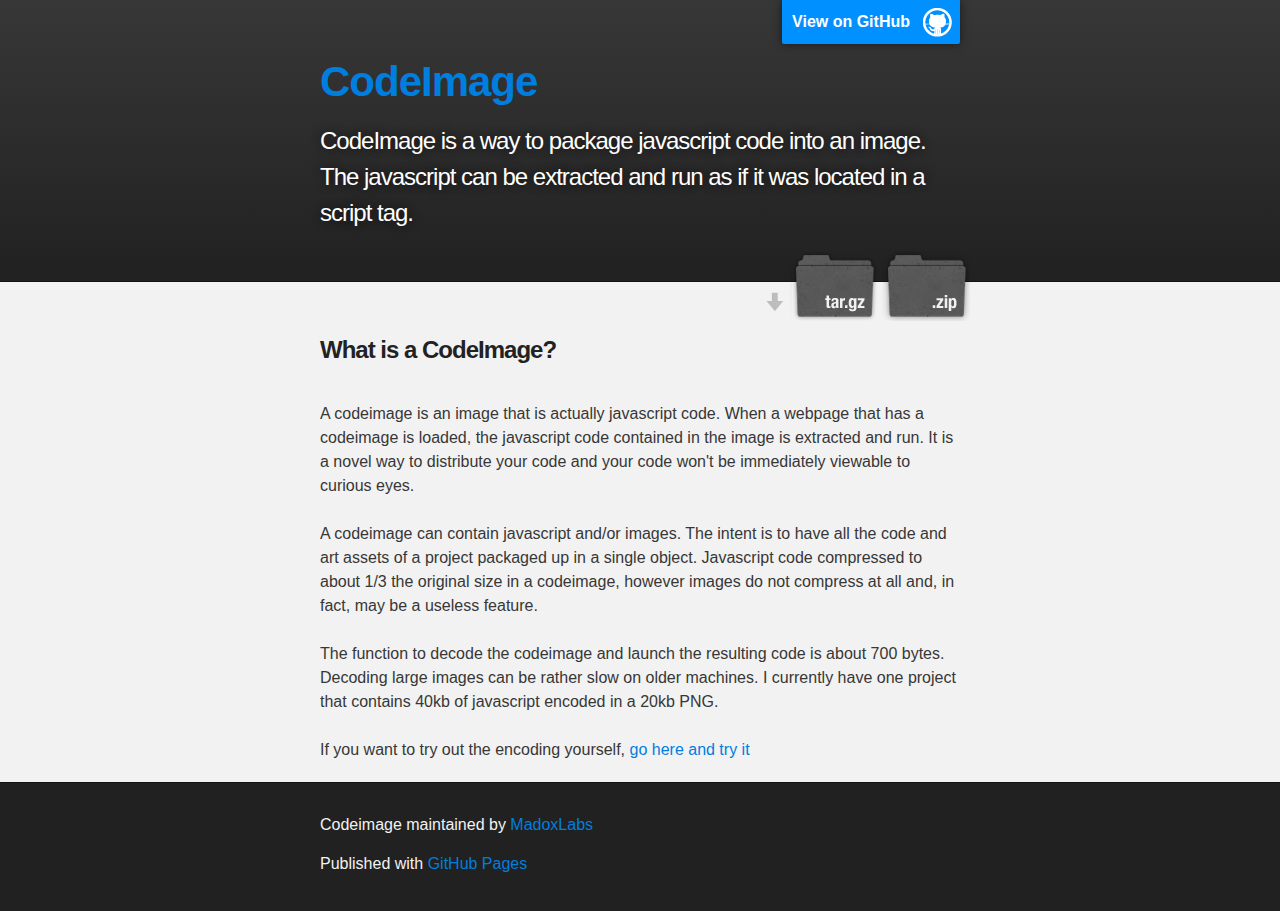
<file: index.html>
<!DOCTYPE html>
<html>

  <head>
    <meta charset='utf-8' />
    <meta http-equiv="X-UA-Compatible" content="chrome=1" />
    <meta name="description" content="Codeimage : CodeImage is a way to package javascript code into an image. The javascript can be extracted and run as if it was located in a script tag." />

    <link rel="stylesheet" type="text/css" media="screen" href="stylesheets/stylesheet.css">

    <title>CodeImage</title>
  </head>

  <body>

    <!-- HEADER -->
    <div id="header_wrap" class="outer">
        <header class="inner">
          <a id="forkme_banner" href="https://github.com/MadoxLabs/CodeImage">View on GitHub</a>

          <h1 id="project_title"><a href="http://madoxlabs.github.io/CodeImage/">CodeImage</a></h1>
          <h2 id="project_tagline">CodeImage is a way to package javascript code into an image. The javascript can be extracted and run as if it was located in a script tag.</h2>

            <section id="downloads">
              <a class="zip_download_link" href="https://github.com/MadoxLabs/CodeImage/zipball/master">Download this project as a .zip file</a>
              <a class="tar_download_link" href="https://github.com/MadoxLabs/CodeImage/tarball/master">Download this project as a tar.gz file</a>
            </section>
        </header>
    </div>

    <!-- MAIN CONTENT -->
    <div id="main_content_wrap" class="outer">
      <section id="main_content" class="inner">
        <h3>What is a CodeImage?</h3>
        <br />
        A codeimage is an image that is actually javascript code. When a webpage that has a codeimage is loaded, the javascript code contained in the 
        image is extracted and run. It is a novel way to distribute your code and your code won't be immediately viewable to curious eyes.<br />
        <br />
        A codeimage can contain javascript and/or images. The intent is to have all the code and art assets of a project packaged up in a single 
        object. Javascript code compressed to about 1/3 the original size in a codeimage, however images do not compress at all and, in fact, may
        be a useless feature. <br />
        <br />
        The function to decode the codeimage and launch the resulting code is about 700 bytes. Decoding large images can be rather slow on older 
        machines. I currently have one project that contains 40kb of javascript encoded in a 20kb PNG.<br />
        <br />
        If you want to try out the encoding yourself, <a href="codeimage.html">go here and try it</a>
      </section>
    </div>

    <!-- FOOTER  -->
    <div id="footer_wrap" class="outer">
      <footer class="inner">
        <p class="copyright">Codeimage maintained by <a href="http://madoxlabs.github.io">MadoxLabs</a></p>
        <p>Published with <a href="http://pages.github.com">GitHub Pages</a></p>
      </footer>
    </div>

    

  </body>
</html>
</file>
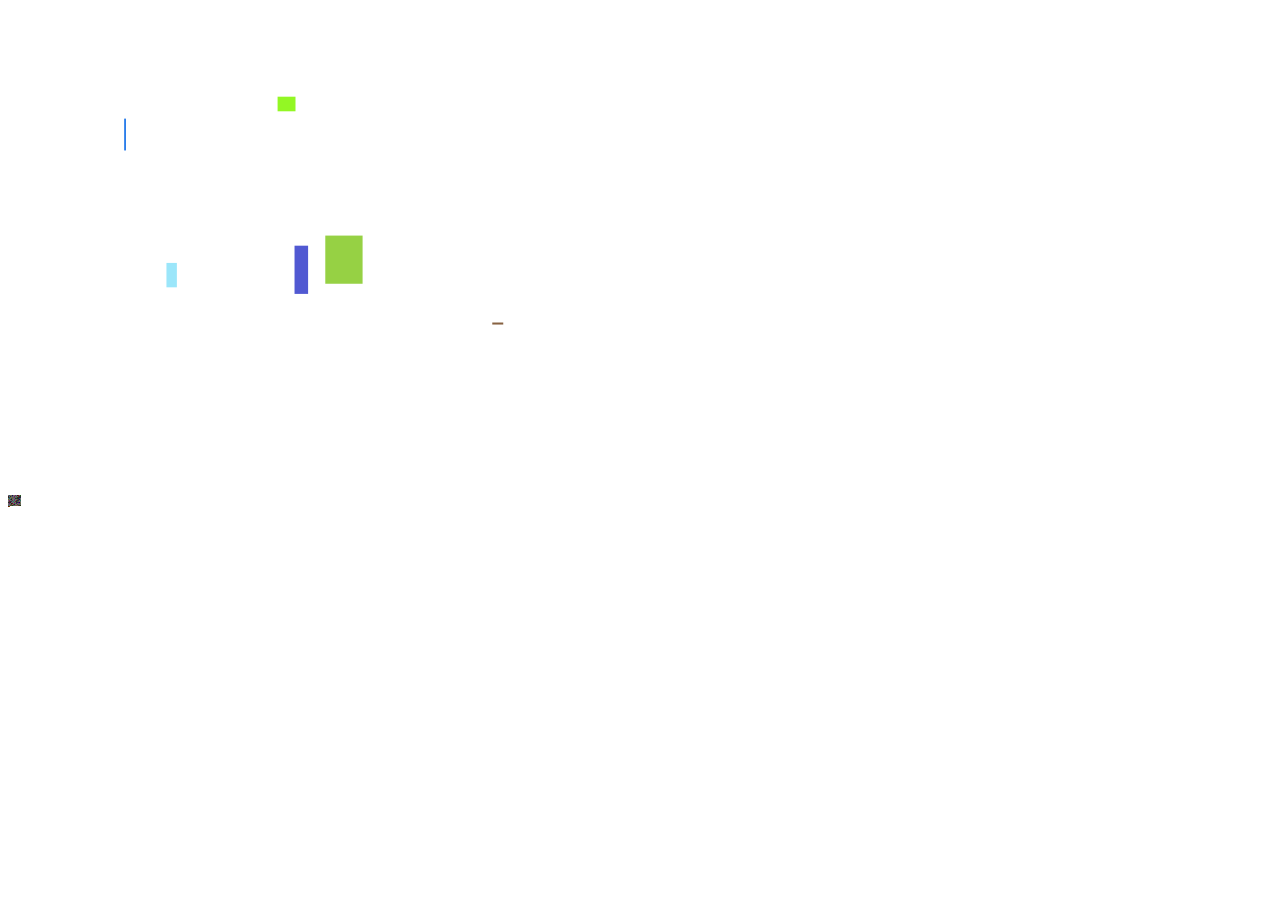
<file: codeimage-example.html>
<html>
<head>
  <script>
    function decode()
    {
      var source = document.getElementById('source');
      var img = document.createElement('canvas');
      img.width = source.clientWidth;
      img.height = source.clientHeight;
      var context = img.getContext('2d');
      context.drawImage(source, 0, 0);
      var map = context.getImageData(0, 0, img.width, img.height);
      var len = map.data.length;
      var txt = "";
      var j = 0;
      var i = 0;
      for (i = 0; i < len; i++) {
        if (j == 3) { j = 0; continue; }
        if (map.data[i] === 0) break;
        txt += String.fromCharCode(map.data[i]);
        ++j;
      }
      eval(txt);
      main();
    }
  </script>
</head>
<body onload="decode();">
  <image id="source" src="example.png"></image>

  <canvas id="view" width=500 height=500><br>
</body>
</html>
</file>
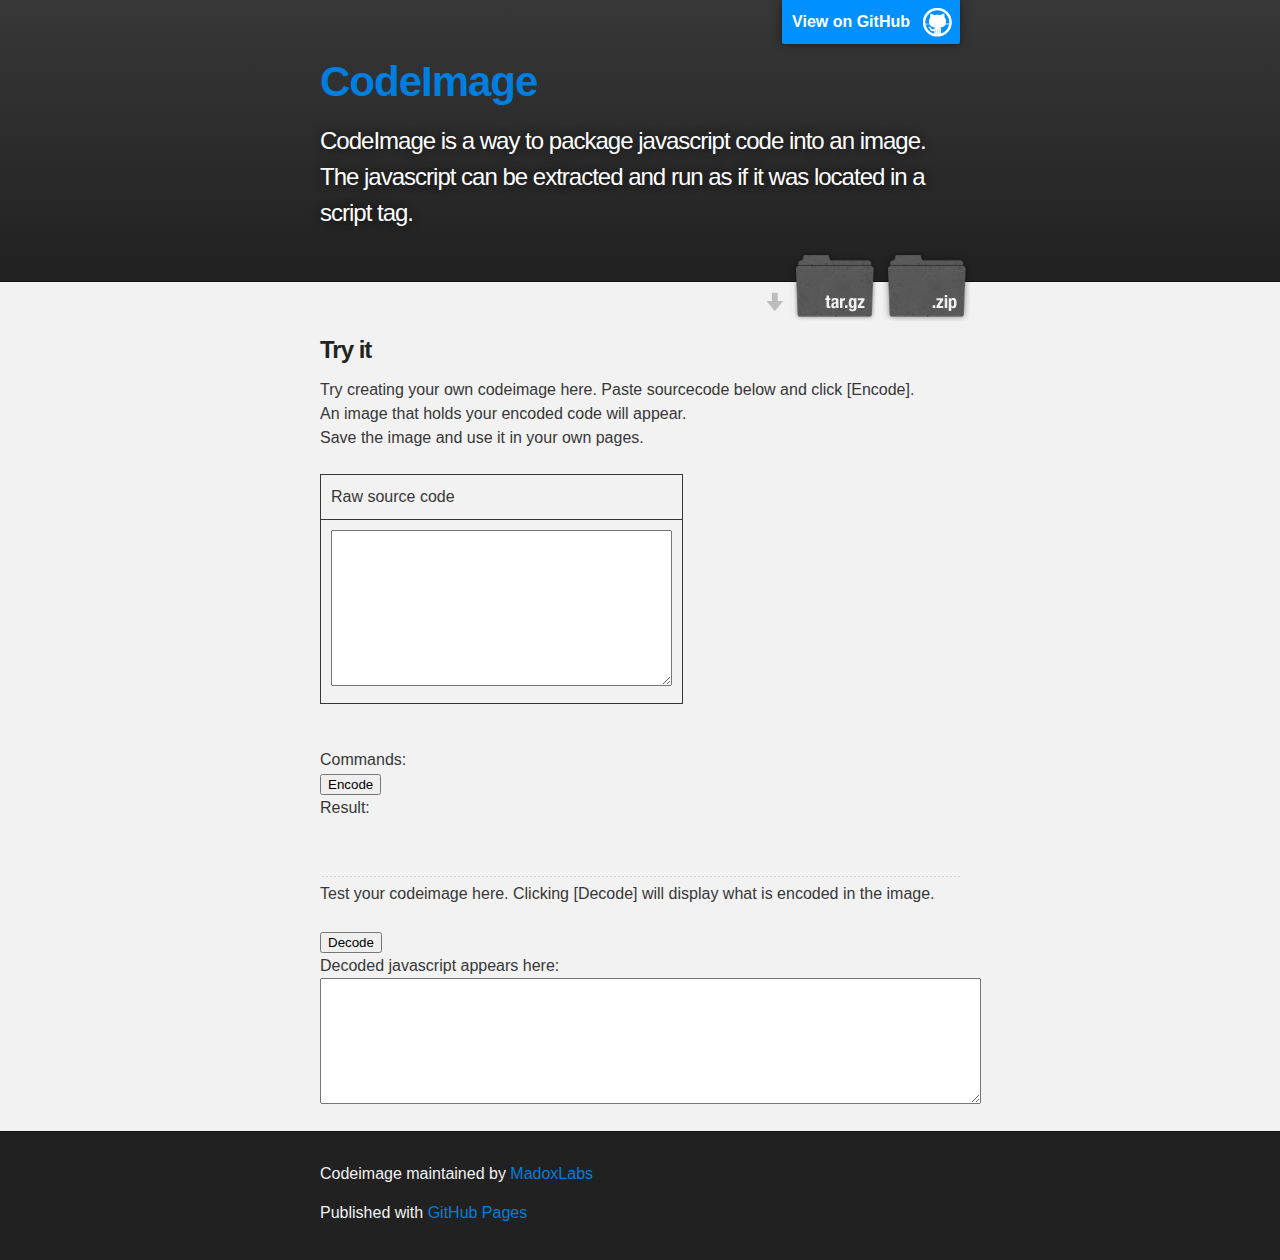
<file: codeimage.html>
<!DOCTYPE html>
<html>

  <head>
    <meta charset='utf-8' />
    <meta http-equiv="X-UA-Compatible" content="chrome=1" />
    <meta name="description" content="Codeimage : CodeImage is a way to package javascript code into an image. The javascript can be extracted and run as if it was located in a script tag." />

    <link rel="stylesheet" type="text/css" media="screen" href="stylesheets/stylesheet2.css">

    <title>CodeImage</title>
  </head>

  <body>

    <!-- HEADER -->
    <div id="header_wrap" class="outer">
        <header class="inner">
          <a id="forkme_banner" href="https://github.com/MadoxLabs/CodeImage">View on GitHub</a>

          <h1 id="project_title"><a href="http://madoxlabs.github.io/CodeImage/">CodeImage</a></h1>
          <h2 id="project_tagline">CodeImage is a way to package javascript code into an image. The javascript can be extracted and run as if it was located in a script tag.</h2>

            <section id="downloads">
              <a class="zip_download_link" href="https://github.com/MadoxLabs/CodeImage/zipball/master">Download this project as a .zip file</a>
              <a class="tar_download_link" href="https://github.com/MadoxLabs/CodeImage/tarball/master">Download this project as a tar.gz file</a>
            </section>
        </header>
    </div>

    <!-- MAIN CONTENT -->
    <div id="main_content_wrap" class="outer">
      <section id="main_content" class="inner">
                <h3>Try it</h3>

        Try creating your own codeimage here. Paste sourcecode below and click [Encode].<br />
        An image that holds your encoded code will appear. <br />
        Save the image and use it in your own pages.<bR />
        <br>
    <table><tr><td>Raw source code</td></tr>
    <tr><td><textarea id="code" rows="10" cols="40"></textarea></td></tr></table>
    <br />

    Commands:<br />
    <input type="button" value="Encode" onClick="process();" />
    <br />

    Result:<br />
    <div><image id='save'></div>

    <div id="script">
      <script type="text/javascript">

        var sourcecode = "";
        var images = [];
        var num = 0;
        var socket;

        function process()
        {
          var code = document.getElementById("code");
          sourcecode += code.value + "\n";
          encode(sourcecode);
        }

        function unprocess()
        {
          var out = document.getElementById("out");
          out.value = decode();
        }

        function encode(txt)
        {
          var len = txt.length;
          var data = [];
          var j = 0;
          var linecomment = false;
          var blockcomment = false;
          var space = false;
          var skip = 0;
          for (var i = 0; i < len; ++i)
          {
            if (blockcomment) { if (txt.charAt(i) == '*' && txt.charAt(i + 1) == '/') blockcomment = false; ++i; continue; }
            if (linecomment) { if (txt.charAt(i) == '\n') linecomment = false; continue; }
            if (txt.charAt(i) == '/' && txt.charAt(i + 1) == '/') { linecomment = true; continue; }
            else if (txt.charAt(i) == '/' && txt.charAt(i + 1) == '*') { blockcomment = true; continue; }
            if (txt.charAt(i) == ' ') { if (!space) space = true; else continue; }
            else if (space) space = false;
            data[j++] = (txt.charCodeAt(i));
            ++skip;
            if (skip == 3) { skip = 0; data[j++] = 255; }
          }
          data[j++] = 0;
          ++skip;
          if (skip == 3) { skip = 0; data[j++] = 255; }

          // load all image data
          var img = document.createElement('canvas'); // document.getElementById('surface');
          var width = (Math.sqrt(j / 4) | 0) + 1;
          for (var i = j; i < width * width * 4; ++i) data[i] = 0;

          img.width = width;
          img.height = width;
          var context = img.getContext('2d');
          var map = context.createImageData(width, width);
          map.data.set(data);
          context.putImageData(map, 0, 0, 0, 0, width, width);

          var save = document.getElementById('save');
          save.src = img.toDataURL("image/png");
        }

        function decode()
        {
          var save = document.getElementById('save');
          var img = document.createElement('canvas'); // document.getElementById('surface');
          img.width = save.clientWidth;
          img.height = save.clientHeight;
          var context = img.getContext('2d');
          context.drawImage(save, 0, 0);
          var map = context.getImageData(0, 0, img.width, img.height);
          var len = map.data.length;
          var txt = "";
          var j = 0;
          var i = 0;
          for (i = 0; i < len; i++)
          {
            if (j == 3) { j = 0; continue; }
            if (map.data[i] === 0) break;
            txt += String.fromCharCode(map.data[i]);
            ++j;
          }

          return txt;
        }

        function main()
        {
        }

     </script>
    </div>
    <br />
    <hr />
        Test your codeimage here. Clicking [Decode] will display what is encoded in the image.<br />
        <br />
    <input type="button" value="Decode" onClick="unprocess();" /><br />
    Decoded javascript appears here:<br>
    <textarea id=out rows=8 cols=80></textarea>
    <br />

      </section>
    </div>

    <!-- FOOTER  -->
    <div id="footer_wrap" class="outer">
      <footer class="inner">
        <p class="copyright">Codeimage maintained by <a href="http://madoxlabs.github.io">MadoxLabs</a></p>
        <p>Published with <a href="http://pages.github.com">GitHub Pages</a></p>
      </footer>
    </div>

    

  </body>
</html>
</file>
<file: stylesheets/stylesheet.css>
/*******************************************************************************
Slate Theme for GitHub Pages
by Jason Costello, @jsncostello
*******************************************************************************/

@import url(pygment_trac.css);

/*******************************************************************************
MeyerWeb Reset
*******************************************************************************/

html, body, div, span, applet, object, iframe,
h1, h2, h3, h4, h5, h6, p, blockquote, pre,
a, abbr, acronym, address, big, cite, code,
del, dfn, em, img, ins, kbd, q, s, samp,
small, strike, strong, sub, sup, tt, var,
b, u, i, center,
dl, dt, dd, ol, ul, li,
fieldset, form, label, legend,
table, caption, tbody, tfoot, thead, tr, th, td,
article, aside, canvas, details, embed,
figure, figcaption, footer, header, hgroup,
menu, nav, output, ruby, section, summary,
time, mark, audio, video {
  margin: 0;
  padding: 0;
  border: 0;
  font: inherit;
  vertical-align: baseline;
}

/* HTML5 display-role reset for older browsers */
article, aside, details, figcaption, figure,
footer, header, hgroup, menu, nav, section {
  display: block;
}

ol, ul {
  list-style: none;
}

blockquote, q {
}

table {
  border-collapse: collapse;
  border-spacing: 0;
}

a:focus {
  outline: none;
}

/*******************************************************************************
Theme Styles
*******************************************************************************/

body {
  box-sizing: border-box;
  color:#373737;
  background: #212121;
  font-size: 16px;
  font-family: 'Myriad Pro', Calibri, Helvetica, Arial, sans-serif;
  line-height: 1.5;
  -webkit-font-smoothing: antialiased;
}

h1, h2, h3, h4, h5, h6 {
  margin: 10px 0;
  font-weight: 700;
  color:#222222;
  font-family: 'Lucida Grande', 'Calibri', Helvetica, Arial, sans-serif;
  letter-spacing: -1px;
}

h1 {
  font-size: 36px;
  font-weight: 700;
}

h2 {
  padding-bottom: 10px;
  font-size: 32px;
  background: url('../images/bg_hr.png') repeat-x bottom;
}

h3 {
  font-size: 24px;
}

h4 {
  font-size: 21px;
}

h5 {
  font-size: 18px;
}

h6 {
  font-size: 16px;
}

p {
  margin: 10px 0 15px 0;
}

footer p {
  color: #f2f2f2;
}

a {
  text-decoration: none;
  color: #007edf;
  text-shadow: none;

  transition: color 0.5s ease;
  transition: text-shadow 0.5s ease;
  -webkit-transition: color 0.5s ease;
  -webkit-transition: text-shadow 0.5s ease;
  -moz-transition: color 0.5s ease;
  -moz-transition: text-shadow 0.5s ease;
  -o-transition: color 0.5s ease;
  -o-transition: text-shadow 0.5s ease;
  -ms-transition: color 0.5s ease;
  -ms-transition: text-shadow 0.5s ease;
}

#main_content a:hover {
  color: #0069ba;
  text-shadow: #0090ff 0px 0px 2px;
}

footer a:hover {
  color: #43adff;
  text-shadow: #0090ff 0px 0px 2px;
}

em {
  font-style: italic;
}

strong {
  font-weight: bold;
}

img {
  position: relative;
  margin: 0 auto;
  max-width: 739px;
  padding: 5px;
  margin: 10px 0 10px 0;
  border: 1px solid #ebebeb;

  box-shadow: 0 0 5px #ebebeb;
  -webkit-box-shadow: 0 0 5px #ebebeb;
  -moz-box-shadow: 0 0 5px #ebebeb;
  -o-box-shadow: 0 0 5px #ebebeb;
  -ms-box-shadow: 0 0 5px #ebebeb;
}

pre, code {
  width: 100%;
  color: #222;
  background-color: #fff;

  font-family: Monaco, "Bitstream Vera Sans Mono", "Lucida Console", Terminal, monospace;
  font-size: 14px;

  border-radius: 2px;
  -moz-border-radius: 2px;
  -webkit-border-radius: 2px;



}

pre {
  width: 100%;
  padding: 10px;
  box-shadow: 0 0 10px rgba(0,0,0,.1);
  overflow: auto;
}

code {
  padding: 3px;
  margin: 0 3px;
  box-shadow: 0 0 10px rgba(0,0,0,.1);
}

pre code {
  display: block;
  box-shadow: none;
}

blockquote {
  color: #666;
  margin-bottom: 20px;
  padding: 0 0 0 20px;
  border-left: 3px solid #bbb;
}

ul, ol, dl {
  margin-bottom: 15px
}

ul li {
  list-style: inside;
  padding-left: 20px;
}

ol li {
  list-style: decimal inside;
  padding-left: 20px;
}

dl dt {
  font-weight: bold;
}

dl dd {
  padding-left: 20px;
  font-style: italic;
}

dl p {
  padding-left: 20px;
  font-style: italic;
}

hr {
  height: 1px;
  margin-bottom: 5px;
  border: none;
  background: url('../images/bg_hr.png') repeat-x center;
}

table {
  border: 1px solid #373737;
  margin-bottom: 20px;
  text-align: left;
 }

th {
  font-family: 'Lucida Grande', 'Helvetica Neue', Helvetica, Arial, sans-serif;
  padding: 10px;
  background: #373737;
  color: #fff;
 }

td {
  padding: 10px;
  border: 1px solid #373737;
 }

form {
  background: #f2f2f2;
  padding: 20px;
}

img {
  width: 100%;
  max-width: 100%;
}

/*******************************************************************************
Full-Width Styles
*******************************************************************************/

.outer {
  width: 100%;
}

.inner {
  position: relative;
  max-width: 640px;
  padding: 20px 10px;
  margin: 0 auto;
}

#forkme_banner {
  display: block;
  position: absolute;
  top:0;
  right: 10px;
  z-index: 10;
  padding: 10px 50px 10px 10px;
  color: #fff;
  background: url('../images/blacktocat.png') #0090ff no-repeat 95% 50%;
  font-weight: 700;
  box-shadow: 0 0 10px rgba(0,0,0,.5);
  border-bottom-left-radius: 2px;
  border-bottom-right-radius: 2px;
}

#header_wrap {
  background: #212121;
  background: -moz-linear-gradient(top, #373737, #212121);
  background: -webkit-linear-gradient(top, #373737, #212121);
  background: -ms-linear-gradient(top, #373737, #212121);
  background: -o-linear-gradient(top, #373737, #212121);
  background: linear-gradient(top, #373737, #212121);
}

#header_wrap .inner {
  padding: 50px 10px 30px 10px;
}

#project_title {
  margin: 0;
  color: #fff;
  font-size: 42px;
  font-weight: 700;
  text-shadow: #111 0px 0px 10px;
}

#project_tagline {
  color: #fff;
  font-size: 24px;
  font-weight: 300;
  background: none;
  text-shadow: #111 0px 0px 10px;
}

#downloads {
  position: absolute;
  width: 210px;
  z-index: 10;
  bottom: -40px;
  right: 0;
  height: 70px;
  background: url('../images/icon_download.png') no-repeat 0% 90%;
}

.zip_download_link {
  display: block;
  float: right;
  width: 90px;
  height:70px;
  text-indent: -5000px;
  overflow: hidden;
  background: url(../images/sprite_download.png) no-repeat bottom left;
}

.tar_download_link {
  display: block;
  float: right;
  width: 90px;
  height:70px;
  text-indent: -5000px;
  overflow: hidden;
  background: url(../images/sprite_download.png) no-repeat bottom right;
  margin-left: 10px;
}

.zip_download_link:hover {
  background: url(../images/sprite_download.png) no-repeat top left;
}

.tar_download_link:hover {
  background: url(../images/sprite_download.png) no-repeat top right;
}

#main_content_wrap {
  background: #f2f2f2;
  border-top: 1px solid #111;
  border-bottom: 1px solid #111;
}

#main_content {
  padding-top: 40px;
}

#footer_wrap {
  background: #212121;
}



/*******************************************************************************
Small Device Styles
*******************************************************************************/

@media screen and (max-width: 480px) {
  body {
    font-size:14px;
  }

  #downloads {
    display: none;
  }

  .inner {
    min-width: 320px;
    max-width: 480px;
  }

  #project_title {
  font-size: 32px;
  }

  h1 {
    font-size: 28px;
  }

  h2 {
    font-size: 24px;
  }

  h3 {
    font-size: 21px;
  }

  h4 {
    font-size: 18px;
  }

  h5 {
    font-size: 14px;
  }

  h6 {
    font-size: 12px;
  }

  code, pre {
    min-width: 320px;
    max-width: 480px;
    font-size: 11px;
  }

}
</file>
<file: stylesheets/stylesheet2.css>
/*******************************************************************************
Slate Theme for GitHub Pages
by Jason Costello, @jsncostello
*******************************************************************************/

@import url(pygment_trac.css);

/*******************************************************************************
MeyerWeb Reset
*******************************************************************************/

html, body, div, span, applet, object, iframe,
h1, h2, h3, h4, h5, h6, p, blockquote, pre,
a, abbr, acronym, address, big, cite, code,
del, dfn, em, ins, kbd, q, s, samp,
small, strike, strong, sub, sup, tt, var,
b, u, i, center,
dl, dt, dd, ol, ul, li,
fieldset, form, label, legend,
table, caption, tbody, tfoot, thead, tr, th, td,
article, aside, canvas, details, embed,
figure, figcaption, footer, header, hgroup,
menu, nav, output, ruby, section, summary,
time, mark, audio, video {
  margin: 0;
  padding: 0;
  border: 0;
  font: inherit;
  vertical-align: baseline;
}

/* HTML5 display-role reset for older browsers */
article, aside, details, figcaption, figure,
footer, header, hgroup, menu, nav, section {
  display: block;
}

ol, ul {
  list-style: none;
}

blockquote, q {
}

table {
  border-collapse: collapse;
  border-spacing: 0;
}

a:focus {
  outline: none;
}

/*******************************************************************************
Theme Styles
*******************************************************************************/

body {
  box-sizing: border-box;
  color:#373737;
  background: #212121;
  font-size: 16px;
  font-family: 'Myriad Pro', Calibri, Helvetica, Arial, sans-serif;
  line-height: 1.5;
  -webkit-font-smoothing: antialiased;
}

h1, h2, h3, h4, h5, h6 {
  margin: 10px 0;
  font-weight: 700;
  color:#222222;
  font-family: 'Lucida Grande', 'Calibri', Helvetica, Arial, sans-serif;
  letter-spacing: -1px;
}

h1 {
  font-size: 36px;
  font-weight: 700;
}

h2 {
  padding-bottom: 10px;
  font-size: 32px;
  background: url('../images/bg_hr.png') repeat-x bottom;
}

h3 {
  font-size: 24px;
}

h4 {
  font-size: 21px;
}

h5 {
  font-size: 18px;
}

h6 {
  font-size: 16px;
}

p {
  margin: 10px 0 15px 0;
}

footer p {
  color: #f2f2f2;
}

a {
  text-decoration: none;
  color: #007edf;
  text-shadow: none;

  transition: color 0.5s ease;
  transition: text-shadow 0.5s ease;
  -webkit-transition: color 0.5s ease;
  -webkit-transition: text-shadow 0.5s ease;
  -moz-transition: color 0.5s ease;
  -moz-transition: text-shadow 0.5s ease;
  -o-transition: color 0.5s ease;
  -o-transition: text-shadow 0.5s ease;
  -ms-transition: color 0.5s ease;
  -ms-transition: text-shadow 0.5s ease;
}

#main_content a:hover {
  color: #0069ba;
  text-shadow: #0090ff 0px 0px 2px;
}

footer a:hover {
  color: #43adff;
  text-shadow: #0090ff 0px 0px 2px;
}

em {
  font-style: italic;
}

strong {
  font-weight: bold;
}


pre, code {
  width: 100%;
  color: #222;
  background-color: #fff;

  font-family: Monaco, "Bitstream Vera Sans Mono", "Lucida Console", Terminal, monospace;
  font-size: 14px;

  border-radius: 2px;
  -moz-border-radius: 2px;
  -webkit-border-radius: 2px;



}

pre {
  width: 100%;
  padding: 10px;
  box-shadow: 0 0 10px rgba(0,0,0,.1);
  overflow: auto;
}

code {
  padding: 3px;
  margin: 0 3px;
  box-shadow: 0 0 10px rgba(0,0,0,.1);
}

pre code {
  display: block;
  box-shadow: none;
}

blockquote {
  color: #666;
  margin-bottom: 20px;
  padding: 0 0 0 20px;
  border-left: 3px solid #bbb;
}

ul, ol, dl {
  margin-bottom: 15px
}

ul li {
  list-style: inside;
  padding-left: 20px;
}

ol li {
  list-style: decimal inside;
  padding-left: 20px;
}

dl dt {
  font-weight: bold;
}

dl dd {
  padding-left: 20px;
  font-style: italic;
}

dl p {
  padding-left: 20px;
  font-style: italic;
}

hr {
  height: 1px;
  margin-bottom: 5px;
  border: none;
  background: url('../images/bg_hr.png') repeat-x center;
}

table {
  border: 1px solid #373737;
  margin-bottom: 20px;
  text-align: left;
 }

th {
  font-family: 'Lucida Grande', 'Helvetica Neue', Helvetica, Arial, sans-serif;
  padding: 10px;
  background: #373737;
  color: #fff;
 }

td {
  padding: 10px;
  border: 1px solid #373737;
 }

form {
  background: #f2f2f2;
  padding: 20px;
}

/*******************************************************************************
Full-Width Styles
*******************************************************************************/

.outer {
  width: 100%;
}

.inner {
  position: relative;
  max-width: 640px;
  padding: 20px 10px;
  margin: 0 auto;
}

#forkme_banner {
  display: block;
  position: absolute;
  top:0;
  right: 10px;
  z-index: 10;
  padding: 10px 50px 10px 10px;
  color: #fff;
  background: url('../images/blacktocat.png') #0090ff no-repeat 95% 50%;
  font-weight: 700;
  box-shadow: 0 0 10px rgba(0,0,0,.5);
  border-bottom-left-radius: 2px;
  border-bottom-right-radius: 2px;
}

#header_wrap {
  background: #212121;
  background: -moz-linear-gradient(top, #373737, #212121);
  background: -webkit-linear-gradient(top, #373737, #212121);
  background: -ms-linear-gradient(top, #373737, #212121);
  background: -o-linear-gradient(top, #373737, #212121);
  background: linear-gradient(top, #373737, #212121);
}

#header_wrap .inner {
  padding: 50px 10px 30px 10px;
}

#project_title {
  margin: 0;
  color: #fff;
  font-size: 42px;
  font-weight: 700;
  text-shadow: #111 0px 0px 10px;
}

#project_tagline {
  color: #fff;
  font-size: 24px;
  font-weight: 300;
  background: none;
  text-shadow: #111 0px 0px 10px;
}

#downloads {
  position: absolute;
  width: 210px;
  z-index: 10;
  bottom: -40px;
  right: 0;
  height: 70px;
  background: url('../images/icon_download.png') no-repeat 0% 90%;
}

.zip_download_link {
  display: block;
  float: right;
  width: 90px;
  height:70px;
  text-indent: -5000px;
  overflow: hidden;
  background: url(../images/sprite_download.png) no-repeat bottom left;
}

.tar_download_link {
  display: block;
  float: right;
  width: 90px;
  height:70px;
  text-indent: -5000px;
  overflow: hidden;
  background: url(../images/sprite_download.png) no-repeat bottom right;
  margin-left: 10px;
}

.zip_download_link:hover {
  background: url(../images/sprite_download.png) no-repeat top left;
}

.tar_download_link:hover {
  background: url(../images/sprite_download.png) no-repeat top right;
}

#main_content_wrap {
  background: #f2f2f2;
  border-top: 1px solid #111;
  border-bottom: 1px solid #111;
}

#main_content {
  padding-top: 40px;
}

#footer_wrap {
  background: #212121;
}



/*******************************************************************************
Small Device Styles
*******************************************************************************/

@media screen and (max-width: 480px) {
  body {
    font-size:14px;
  }

  #downloads {
    display: none;
  }

  .inner {
    min-width: 320px;
    max-width: 480px;
  }

  #project_title {
  font-size: 32px;
  }

  h1 {
    font-size: 28px;
  }

  h2 {
    font-size: 24px;
  }

  h3 {
    font-size: 21px;
  }

  h4 {
    font-size: 18px;
  }

  h5 {
    font-size: 14px;
  }

  h6 {
    font-size: 12px;
  }

  code, pre {
    min-width: 320px;
    max-width: 480px;
    font-size: 11px;
  }

}
</file>
